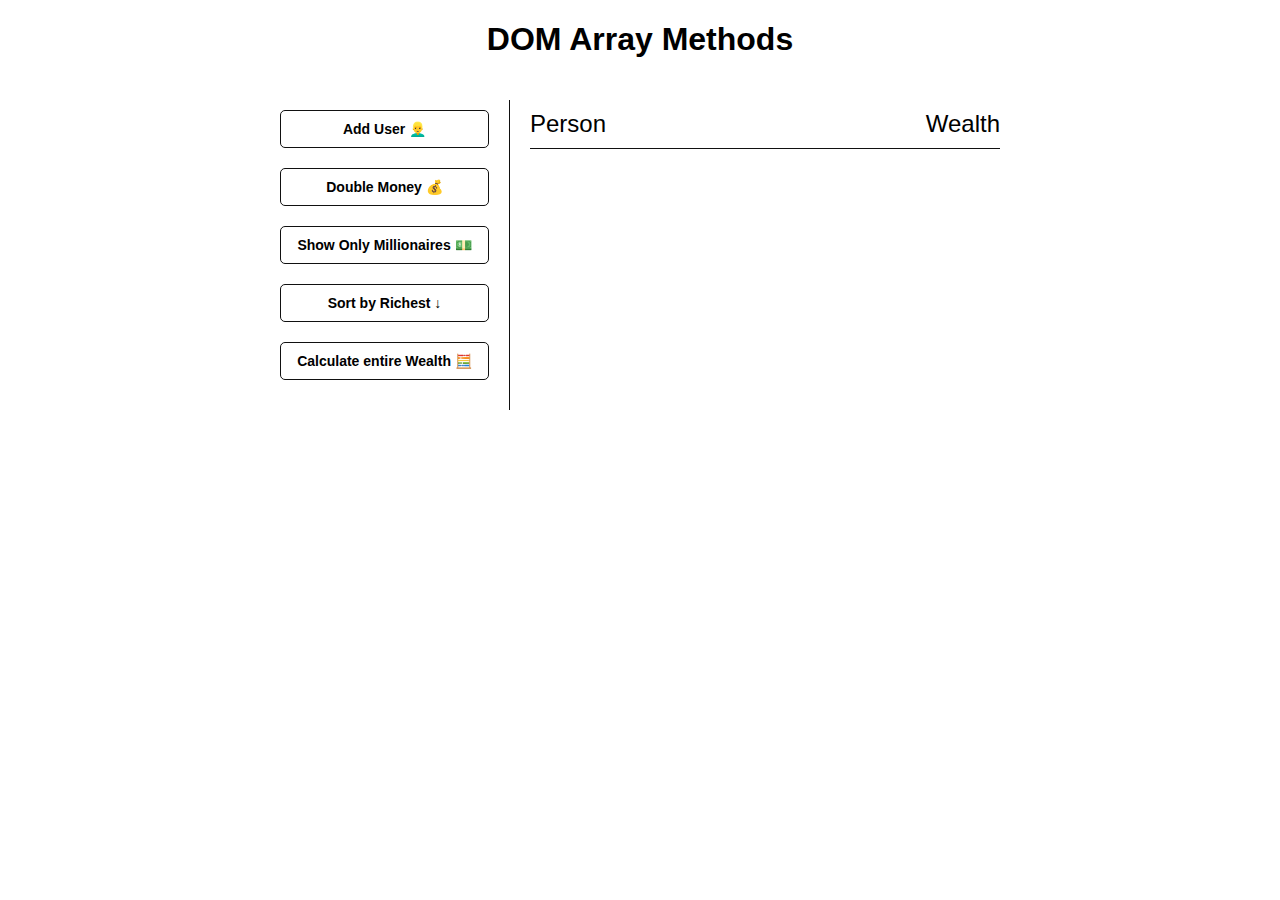
<file: DOM Array Methods/index.html>
<!DOCTYPE html>
<html lang="en">
<head>
    <meta charset="UTF-8">
    <meta name="viewport" content="width=device-width, initial-scale=1.0">
    <title>DOM Array Methods</title>
    <link rel="stylesheet" href="style.css">
</head>
<body>
    <h1>DOM Array Methods</h1>

    <div class="container">
        <aside>
            <button id="add-user">Add User 👱‍♂️</button>
            <button id="double">Double Money 💰</button>
            <button id="show-millionaires">Show Only Millionaires 💵</button>
            <button id="sort">Sort by Richest ↓</button>
            <button id="calculate-wealth">Calculate entire Wealth 🧮</button>
        </aside>

        <main id="main">
            <h2><strong>Person</strong> Wealth</h2>
        </main>
    </div>

    <script src="script.js"></script>
</body>
</html>
</file>
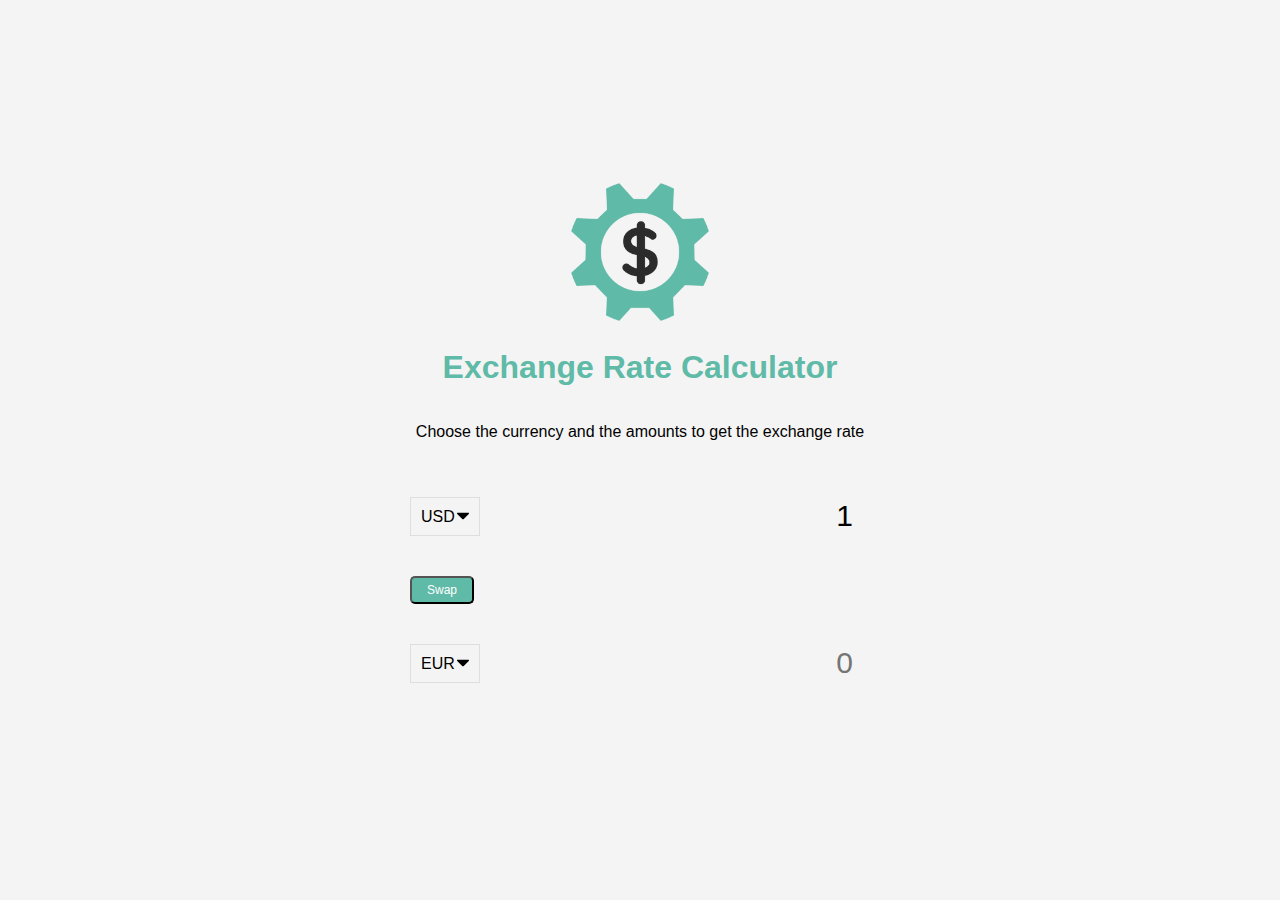
<file: Exchange Rate Calculator/index.html>
<!DOCTYPE html>
<html lang="en">
<head>
    <meta charset="UTF-8">
    <meta name="viewport" content="width=device-width, initial-scale=1.0">
    <title>Exchange Rate Calculator</title>
    <link rel="stylesheet" href="style.css">
</head>
<body>
    <img src="img/money.png" class="money-img">
    <h1>Exchange Rate Calculator</h1>
    <p>Choose the currency and the amounts to get the exchange rate</p>
    <div class="container">
        <div class="currency">
            <select name="" id="currency-one">
                <option value="AED">AED</option>
                <option value="ARS">ARS</option>
                <option value="AUD">AUD</option>
                <option value="BGN">BGN</option>
                <option value="BRL">BRL</option>
                <option value="BSD">BSD</option>
                <option value="CAD">CAD</option>
                <option value="CHF">CHF</option>
                <option value="CLP">CLP</option>
                <option value="CNY">CNY</option>
                <option value="COP">COP</option>
                <option value="CZK">CZK</option>
                <option value="DKK">DKK</option>
                <option value="DOP">DOP</option>
                <option value="EGP">EGP</option>
                <option value="EUR">EUR</option>
                <option value="FJD">FJD</option>
                <option value="GBP">GBP</option>
                <option value="GTQ">GTQ</option>
                <option value="HKD">HKD</option>
                <option value="HRK">HRK</option>
                <option value="HUF">HUF</option>
                <option value="IDR">IDR</option>
                <option value="ILS">ILS</option>
                <option value="INR">INR</option>
                <option value="ISK">ISK</option>
                <option value="JPY">JPY</option>
                <option value="KRW">KRW</option>
                <option value="KZT">KZT</option>
                <option value="MXN">MXN</option>
                <option value="MYR">MYR</option>
                <option value="NOK">NOK</option>
                <option value="NZD">NZD</option>
                <option value="PAB">PAB</option>
                <option value="PEN">PEN</option>
                <option value="PHP">PHP</option>
                <option value="PKR">PKR</option>
                <option value="PLN">PLN</option>
                <option value="PYG">PYG</option>
                <option value="RON">RON</option>
                <option value="RUB">RUB</option>
                <option value="SAR">SAR</option>
                <option value="SEK">SEK</option>
                <option value="SGD">SGD</option>
                <option value="THB">THB</option>
                <option value="TRY">TRY</option>
                <option value="TWD">TWD</option>
                <option value="UAH">UAH</option>
                <option value="USD" selected>USD</option>
                <option value="UYU">UYU</option>
                <option value="VND">VND</option>
                <option value="ZAR">ZAR</option>
            </select>
            <input type="number" id="amount-one" placeholder="0" value="1">
        </div>

        <div class="swap-rate-container">
            <button class="btn" id="swap">Swap</button>
            <div class="rate" id="rate"></div>
        </div>

        <div class="currency">
            <select name="" id="currency-two">
                <option value="AED">AED</option>
                <option value="ARS">ARS</option>
                <option value="AUD">AUD</option>
                <option value="BGN">BGN</option>
                <option value="BRL">BRL</option>
                <option value="BSD">BSD</option>
                <option value="CAD">CAD</option>
                <option value="CHF">CHF</option>
                <option value="CLP">CLP</option>
                <option value="CNY">CNY</option>
                <option value="COP">COP</option>
                <option value="CZK">CZK</option>
                <option value="DKK">DKK</option>
                <option value="DOP">DOP</option>
                <option value="EGP">EGP</option>
                <option value="EUR" selected>EUR</option>
                <option value="FJD">FJD</option>
                <option value="GBP">GBP</option>
                <option value="GTQ">GTQ</option>
                <option value="HKD">HKD</option>
                <option value="HRK">HRK</option>
                <option value="HUF">HUF</option>
                <option value="IDR">IDR</option>
                <option value="ILS">ILS</option>
                <option value="INR">INR</option>
                <option value="ISK">ISK</option>
                <option value="JPY">JPY</option>
                <option value="KRW">KRW</option>
                <option value="KZT">KZT</option>
                <option value="MXN">MXN</option>
                <option value="MYR">MYR</option>
                <option value="NOK">NOK</option>
                <option value="NZD">NZD</option>
                <option value="PAB">PAB</option>
                <option value="PEN">PEN</option>
                <option value="PHP">PHP</option>
                <option value="PKR">PKR</option>
                <option value="PLN">PLN</option>
                <option value="PYG">PYG</option>
                <option value="RON">RON</option>
                <option value="RUB">RUB</option>
                <option value="SAR">SAR</option>
                <option value="SEK">SEK</option>
                <option value="SGD">SGD</option>
                <option value="THB">THB</option>
                <option value="TRY">TRY</option>
                <option value="TWD">TWD</option>
                <option value="UAH">UAH</option>
                <option value="USD">USD</option>
                <option value="UYU">UYU</option>
                <option value="VND">VND</option>
                <option value="ZAR">ZAR</option>
            </select>
            <input type="number" id="amount-two" placeholder="0">
        </div>
    </div>

    <script src="script.js"></script>
</body>
</html>
</file>
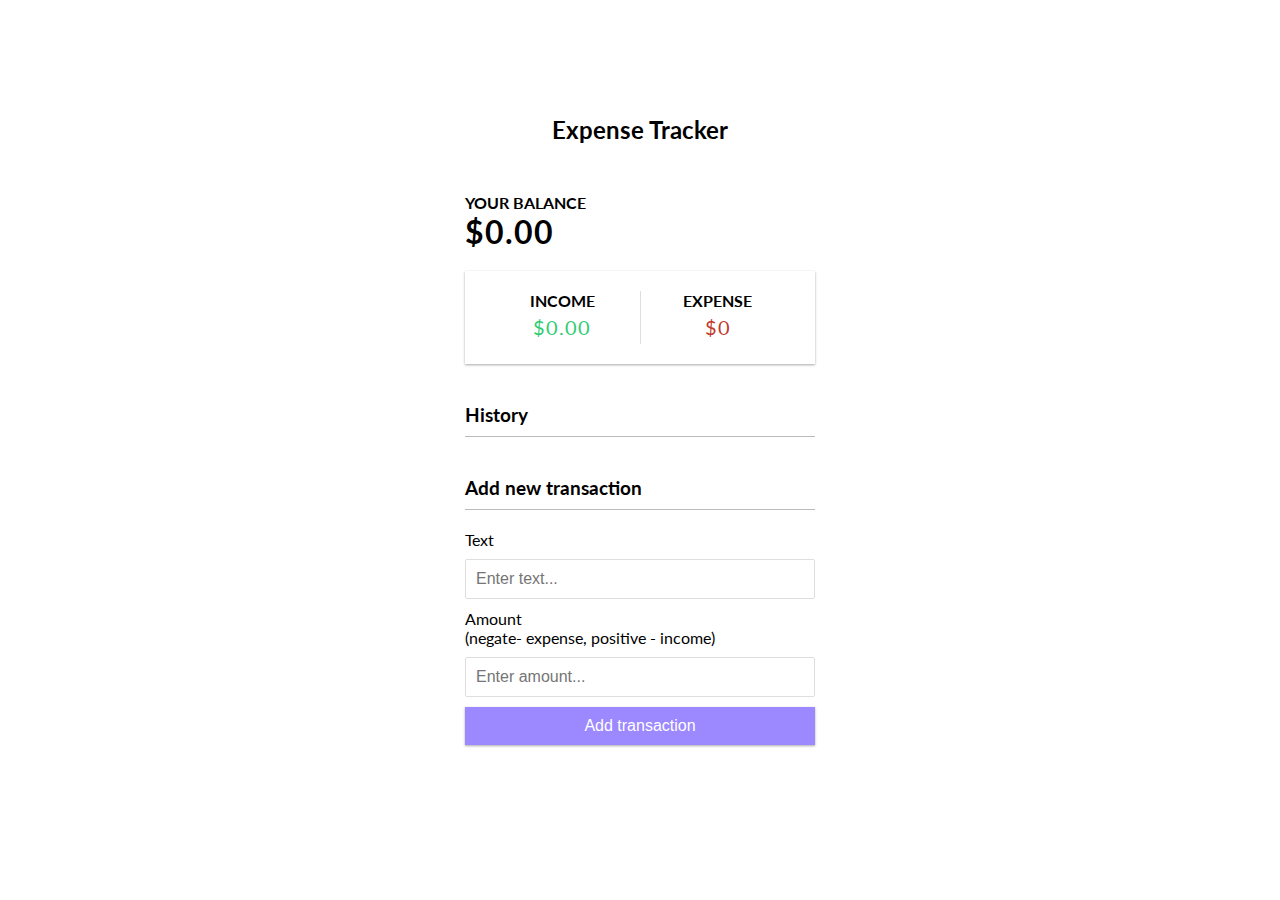
<file: Expense Tracker/index.html>
<!DOCTYPE html>
<html lang="en">
<head>
    <meta charset="UTF-8">
    <meta name="viewport" content="width=device-width, initial-scale=1.0">
    <title>Expense Tracker</title>
    <link rel="stylesheet" href="style.css">
</head>
<body>
    <h2>Expense Tracker</h2>

    <div class="container">
        <h4>Your Balance</h4>
        <h1 id="balance">$0.00</h1>

        <div class="inc-exp-container">
            <div>
                <h4>Income</h4>
                <p id="money-plus" class="money plus">+$0.00</p>
            </div>
            <div>
                <h4>Expense</h4>
                <p id="money-minus" class="money minus">-$0.00</p>
            </div>
        </div>

        <h3>History</h3>
        <ul id="list" class="list">
            <!-- <li class="minus">Cash <span>-$400</span><button class="delete-btn">x</button></li> -->
        </ul>

        <h3>Add new transaction</h3>
        <form id="form">
            <div class="form-control">
                <label for="text">Text</label>
                <input type="text" id="text" placeholder="Enter text...">
            </div>
            <div class="form-control">
                <label for="amount">Amount <br> (negate- expense, positive - income)</label>
                <input type="number" id="amount" placeholder="Enter amount...">
            </div>
            <button class="btn">Add transaction</button>
        </form>

    </div>
    

    <script src="script.js"></script>
</body>
</html>
</file>
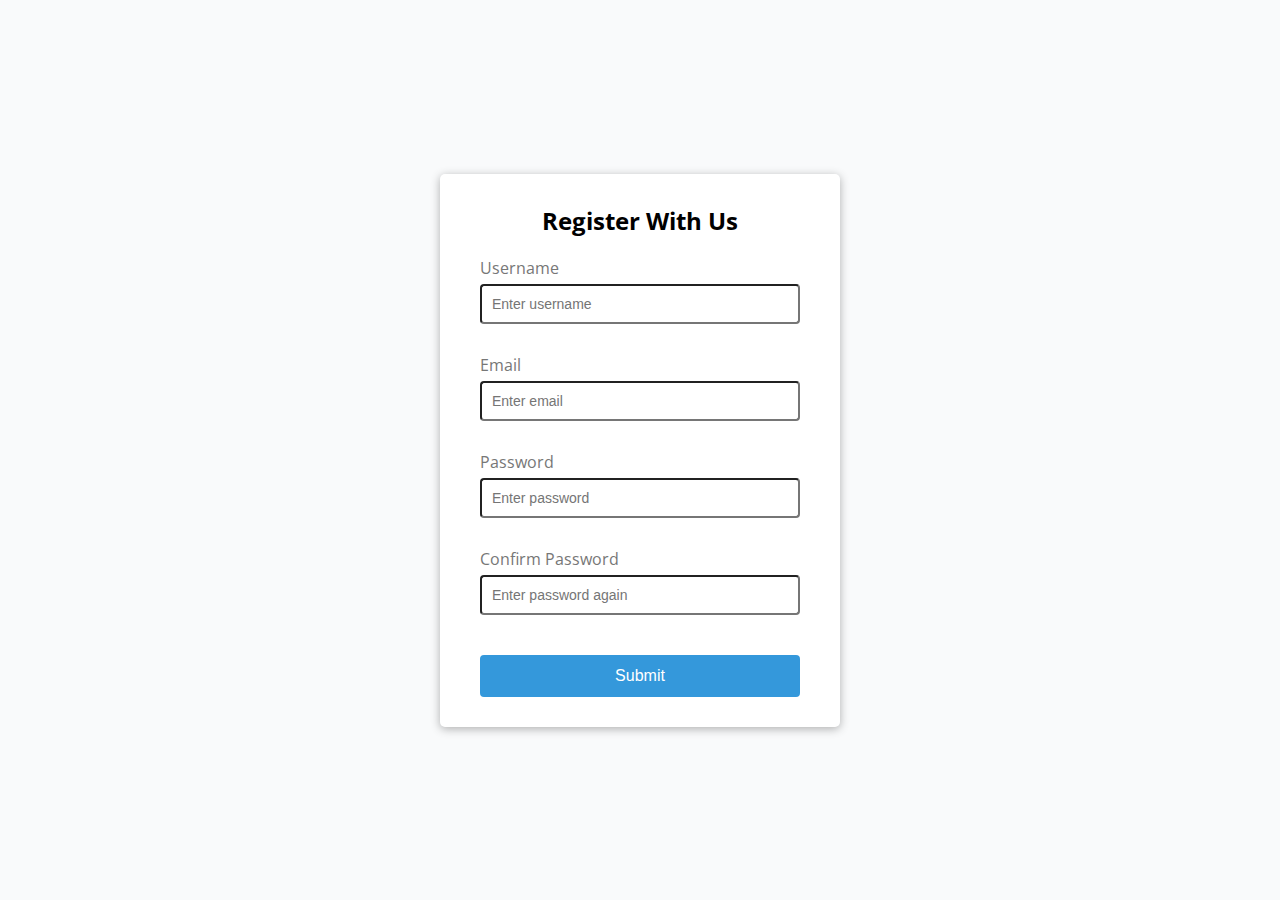
<file: Form Validator/index.html>
<!DOCTYPE html>
<html lang="en">
<head>
    <meta charset="UTF-8">
    <meta name="viewport" content="width=device-width, initial-scale=1.0">
    <link rel="stylesheet" href="style.css">
    <title>Form</title>
</head>
<body>
    <div class="container">
        <form id="form" class="form">
            <h2>Register With Us</h2>
            <div class="form-control">
                <label for="username">Username</label>
                <input type="text" id="username" placeholder="Enter username">
                <small>Error message</small>
            </div>
            <div class="form-control">
                <label for="email">Email</label>
                <input type="text" id="email" placeholder="Enter email">
                <small>Error message</small>
            </div>
            <div class="form-control">
                <label for="password">Password</label>
                <input type="password" id="password" placeholder="Enter password">
                <small>Error message</small>
            </div>
            <div class="form-control">
                <label for="password2">Confirm Password</label>
                <input type="password" id="password2" placeholder="Enter password again">
                <small>Error message</small>
            </div>
            <button>Submit</button>
        </form>
    </div>

    <script src="script.js"></script>
</body>
</html>
</file>
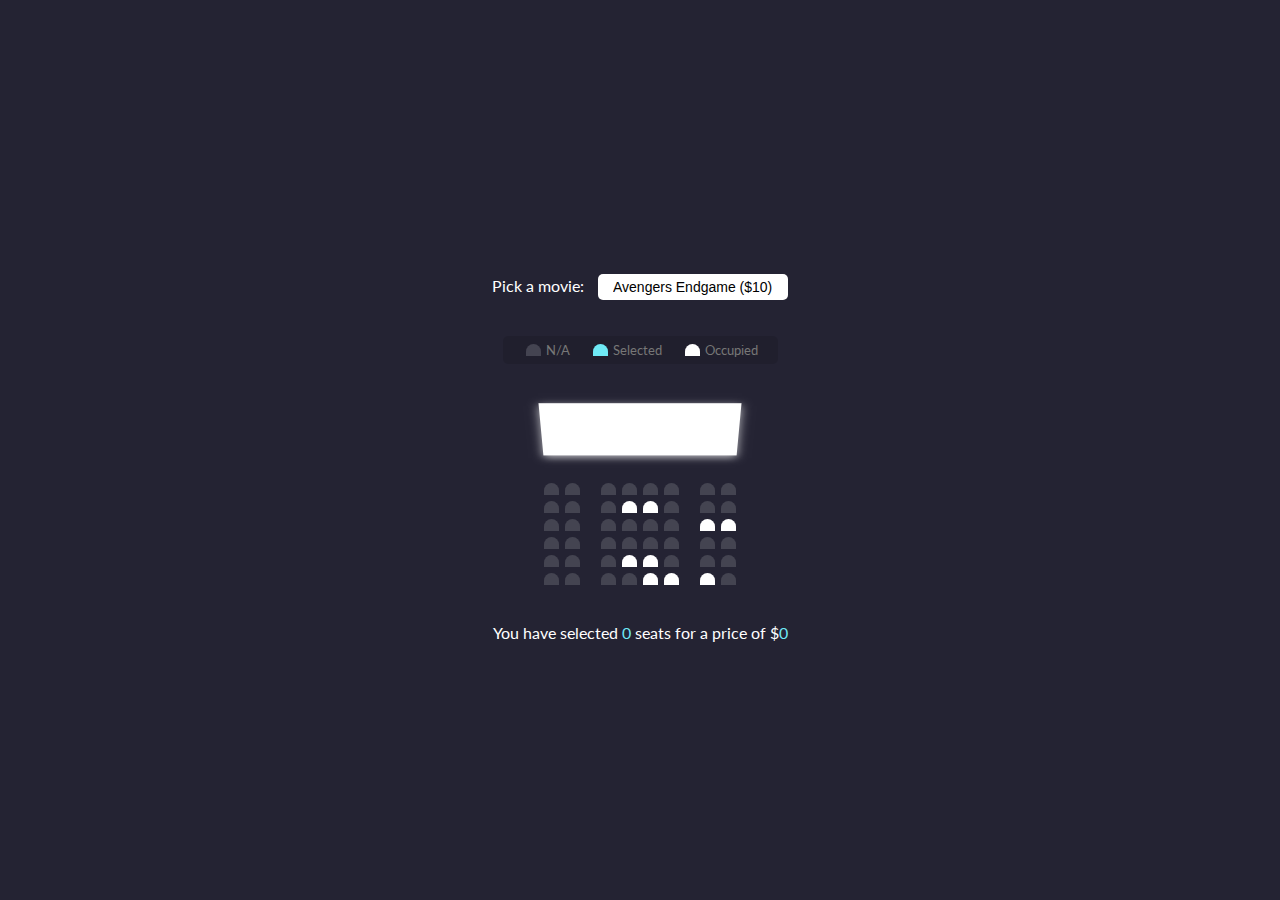
<file: Movie Seat Booking/index.html>
<!DOCTYPE html>
<html lang="en">
<head>
    <meta charset="UTF-8">
    <meta name="viewport" content="width=device-width, initial-scale=1.0">
    <link rel="stylesheet" href="style.css">
    <title>Movie Seat Booking</title>
</head>
<body>
    <div class="movie-container">
        <label for="">Pick a movie:</label>
        <select id="movie">
            <option value="10">Avengers Endgame ($10)</option>
            <option value="12">Lord of the Rings ($12)</option>
            <option value="8">Toy Story 4 ($8)</option>
            <option value="9">Joker ($9)</option>
        </select>
    </div>

    <ul class="showcase">
        <li>
            <div class="seat"></div>
            <small>N/A</small>
        </li>
        <li>
            <div class="seat selected"></div>
            <small>Selected</small>
        </li>
        <li>
            <div class="seat occupied"></div>
            <small>Occupied</small>
        </li>
    </ul>

    <div class="container">
        <div class="screen"></div>
        <div class="row">
            <div class="seat"></div>
            <div class="seat"></div>
            <div class="seat"></div>
            <div class="seat"></div>
            <div class="seat"></div>
            <div class="seat"></div>
            <div class="seat"></div>
            <div class="seat"></div>
        </div>
        <div class="row">
            <div class="seat"></div>
            <div class="seat"></div>
            <div class="seat"></div>
            <div class="seat occupied"></div>
            <div class="seat occupied"></div>
            <div class="seat"></div>
            <div class="seat"></div>
            <div class="seat"></div>
        </div>
        <div class="row">
            <div class="seat"></div>
            <div class="seat"></div>
            <div class="seat"></div>
            <div class="seat"></div>
            <div class="seat"></div>
            <div class="seat"></div>
            <div class="seat occupied"></div>
            <div class="seat occupied"></div>
        </div>
        <div class="row">
            <div class="seat"></div>
            <div class="seat"></div>
            <div class="seat"></div>
            <div class="seat"></div>
            <div class="seat"></div>
            <div class="seat"></div>
            <div class="seat"></div>
            <div class="seat"></div>
        </div>
        <div class="row">
            <div class="seat"></div>
            <div class="seat"></div>
            <div class="seat"></div>
            <div class="seat occupied"></div>
            <div class="seat occupied"></div>
            <div class="seat"></div>
            <div class="seat"></div>
            <div class="seat"></div>
        </div>
        <div class="row">
            <div class="seat"></div>
            <div class="seat"></div>
            <div class="seat"></div>
            <div class="seat"></div>
            <div class="seat occupied"></div>
            <div class="seat occupied"></div>
            <div class="seat occupied"></div>
            <div class="seat"></div>
        </div>
    </div>

    <p class="text">You have selected <span id="count">0</span> seats for a price of $<span id="total">0</span></p>

    <script src="script.js"></script>
</body>
</html>
</file>
<file: DOM Array Methods/style.css>
* {
    box-sizing: border-box;
}

body {
    background: #ffff;
    font-family: Arial, Helvetica, sans-serif;
    display: flex;
    flex-direction: column;
    align-items: center;
    min-height: 100vh;
    margin: 0;
}

.container {
    display: flex;
    padding: 20px;
    margin: 0 auto;
    max-width: 100%;
    width: 800px;
}

aside {
    padding: 10px 20px;
    width: 250px;
    border-right: 1px solid #111;
}

button {
    cursor: pointer;
    background-color: #fff;
    border: solid 1px #111;
    border-radius: 5px;
    display: block;
    width: 100%;
    padding: 10px;
    margin-bottom: 20px;
    font-weight: bold;
    font-size: 14px;
}

main {
    flex: 1;
    padding: 10px 20px;
}

h2 {
    border-bottom: 1px solid #111;
    padding-bottom: 10px;
    display: flex;
    justify-content: space-between;
    font-weight: 300;
    margin: 0 0 20px;
}

h3 {
    background-color: #fff;
    border-bottom: 1px solid #111;
    padding: 10px;
    display: flex;
    justify-content: space-between;
    font-weight: 300;
    margin: 20px 0 0;
}

.person {
    display: flex;
    justify-content: space-between;
    font-size: 20px;
    margin-bottom: 10px;
}
</file>
<file: Exchange Rate Calculator/style.css>
:root {
    --primary--color: #5fbaa7;
}

* {
    box-sizing: border-box;
}

body {
    background-color: #f4f4f4;
    font-family: Arial, Helvetica, sans-serif;
    display: flex;
    flex-direction: column;
    align-items: center;
    justify-content: center;
    height: 100vh;
    margin: 0;
    padding: 20px;
}

h1 {
    color: var(--primary--color)
}

p {
    text-align: center;
}

.btn {
    color: #fff;
    background: var(--primary--color);
    cursor: pointer;
    border-radius: 5px;
    font-size: 12px;
    padding: 5px 15px;
}

.money-img {
    width: 150px;
}

.currency {
    padding: 40px 0;
    display: flex;
    align-items: center;
    justify-content: space-between;
}

.currency select {
    padding: 10px 20px 10px 10px;
    -moz-appearance: none;
    -webkit-appearance: none;
    appearance: none;
    border: 1px solid #dedede;
    font-size: 16px;
    background: transparent;
    background-image: url('data:image/svg+xml;charset=US-ASCII,%3Csvg%20xmlns%3D%22http%3A%2F%2Fwww.w3.org%2F2000%2Fsvg%22%20width%3D%22292.4%22%20height%3D%22292.4%22%3E%3Cpath%20fill%3D%22%20000002%22%20d%3D%22M287%2069.4a17.6%2017.6%200%200%200-13-5.4H18.4c-5%200-9.3%201.8-12.9%205.4A17.6%2017.6%200%200%200%200%2082.2c0%205%201.8%209.3%205.4%2012.9l128%20127.9c3.6%203.6%207.8%205.4%2012.8%205.4s9.2-1.8%2012.8-5.4L287%2095c3.5-3.5%205.4-7.8%205.4-12.8%200-5-1.9-9.2-5.5-12.8z%22%2F%3E%3C%2Fsvg%3E');
    background-position: right 10px top 50%, 0, 0;
    background-size: 12px auto, 100%;
    background-repeat: no-repeat;
}

.currency input {
    border: 0;
    background: transparent;
    font-size: 30px;
    text-align: right;
}

.swap-rate-container {
    display: flex;
    align-items: center;
    justify-content: space-between;
}

.rate {
    color: var(--primary--color);
    font-size: 14px;
    padding: 0 10px;
}

select:focus,
input:focus,
button:focus {
    outline: 0;
}

@media(max-width: 600px) {
    .currency input {
        width: 200px;
    }
}
</file>
<file: Expense Tracker/style.css>
@import url('https://fonts.googleapis.com/css?family=Lato&display=swap');

:root {
    --box-shadow: 0 1px 3px rgba(0, 0, 0, 0.12), 0 1px 2px rgba(0, 0, 0, 0.24);
}

* {
    box-sizing: border-box;
}

body {
    background-color: f7f7f7;
    display: flex;
    flex-direction: column;
    align-items: center;
    justify-content: center;
    min-height: 100vh;
    margin: 0;
    font-family: 'Lato', sans-serif;
}

.container {
    margin: 30px auto;
    width: 350px;
}

h1 {
    letter-spacing: 1px;
    margin: 0;
}

h3 {
    border-bottom: 1px solid #bbb;
    padding-bottom: 10px;
    margin: 40px 0 10px;
}

h4 {
    margin: 0;
    text-transform: uppercase;
}

.inc-exp-container {
    background-color: #fff;
    box-shadow: var(--box-shadow);
    padding: 20px;
    display: flex;
    justify-content: space-between;
    margin: 20px 0;
}

.inc-exp-container > div {
    flex: 1;
    text-align: center;
}

.inc-exp-container > div:first-of-type {
    border-right: 1px solid #dedede;
}

.money {
    font-size: 20px;
    letter-spacing: 1px;
    margin: 5px 0;
}

.money.plus {
    color: #2ecc71;
}

.money.minus {
    color: #c0392b;
}

label {
    display: inline-block;
    margin: 10px 0;
}

input[type='text'],
input[type='number'] {
    border: 1px solid #dedede;
    border-radius: 2px;
    display: block;
    font-size: 16px;
    padding: 10px;
    width: 100%;
}

.btn {
    cursor: pointer;
    background-color: #9c88ff;
    box-shadow: var(--box-shadow);
    color: #fff;
    border: 0;
    display: block;
    font-size: 16px;
    margin: 10px 0 30px;
    padding: 10px;
    width: 100%;
}

.btn:focus, .delete-btn:focus {
    outline: 0;
}

.list {
    list-style-type: none;
    padding: 0;
    margin-bottom: 40px;
}

.list li {
    background-color: #fff;
    box-shadow: var(--box-shadow);
    color: #333;
    display: flex;
    justify-content: space-between;
    position: relative;
    padding: 10px;
    margin: 10px 0;
}

.list li.plus {
    border-right: 5px solid #2ecc71;
}

.list li.minus {
    border-right: 5px solid #c0392b;
}

.delete-btn {
    cursor: pointer;
    background-color: #e74c3c;
    border: 0;
    color: #fff;
    font-size: 20px;
    line-height: 20px;
    padding: 2px 5px;
    position: absolute;
    top: 50%;
    left: 0;
    transform: translate(-100%, -50%);
    opacity: 0;
    transition: opacity 0.3s ease;
}

.list li:hover .delete-btn {
    opacity: 1;
}
</file>
<file: Form Validator/style.css>
@import url('https://fonts.googleapis.com/css?family=Open+Sans&display=swap');

:root {
    --success-color: #2ecc71;
    --error-color: #e74c3c;
}


* {
    box-sizing: border-box;
}

body {
    background-color: #f9fafb;
    font-family: 'Open Sans', sans-serif;
    display: flex;
    align-items: center;
    justify-content: center;
    min-height: 100vh;
    margin: 0;
}

.container {
    background-color: #fff;
    border-radius: 5px;
    box-shadow: 0 2px 10px rgba(0,0,0,0.3);
    width: 400px;
}

h2 {
    text-align: center;
    margin: 0 0 20px;
}

.form {
    padding: 30px 40px;
}

.form-control {
    margin-bottom: 10px;
    padding-bottom: 20px;
    position: relative;
}

.form-control label {
    color: #777;
    display: block;
    margin-bottom: 5px;
}

.form-control input {
    border: 2px solid Ff0f0f0;
    border-radius: 4px;
    display: block;
    width: 100%;
    padding: 10px;
    font-size: 14px;
}

.form-control input:focus {
    outline: 0;
    border-color: #777;
}

.form-control.success input {
    border-color: var(--success-color);
}

.form-control.error input {
    border-color: var(--error-color);
}

.form-control small {
    color: var(--error-color);
    position: absolute;
    bottom: 0;
    left: 0;
    visibility: hidden;
}

.form-control.error small {
    visibility: visible;
}

.form button {
    cursor: pointer;
    background-color: #3498db;
    border: 2px solid #3498db;
    border-radius: 4px;
    color: #fff;
    display: block;
    font-size: 16px;
    padding: 10px;
    margin-top: 20px;
    width: 100%;
}
</file>
<file: Movie Seat Booking/style.css>
@import url('https://fonts.googleapis.com/css?family=Lato&display=swap');

* {
    box-sizing: border-box;
}

body {
    background-color: #242333;
    color: #fff;
    display: flex;
    flex-direction: column;
    align-items: center;
    justify-content: center;
    height: 100vh;
    font-family: 'Lato', sans-serif;
    margin: 0;
}

.movie-container {
    margin: 20px 0;
}

.movie-container select {
    background-color: #fff;
    border: 0;
    border-radius: 5px;
    font-size: 14px;
    margin-left: 10px;
    padding: 5px 15px 5px 15px;
    -moz-appearance: none;
    -webkit-appearance: none;
    appearance: none;
}

.container {
    perspective: 1000px;
    margin-bottom: 30px;
}

.seat {
    background-color: #444451;
    height: 12px;
    width: 15px;
    margin: 3px;
    border-top-left-radius: 10px;
    border-top-right-radius: 10px;
}

.seat.selected {
    background-color: #6feaf6;
}

.seat.occupied {
    background-color: #fff;
}

.seat:nth-of-type(2) {
    margin-right: 18px;
}

.seat:nth-last-of-type(2) {
    margin-left: 18px;
}

.seat:not(.occupied):hover {
    cursor: pointer;
    transform: scale(1.2);
}

.showcase .seat:not(.occupied):hover {
    cursor: default;
    transform: scale(1);
}

.showcase {
    background: rgba(0, 0, 0, 0.1);
    padding: 5px 10px;
    border-radius: 5px;
    color: #777;
    list-style-type: none;
    display: flex;
    justify-content: space-between;
}

.showcase li {
    display: flex;
    align-items: center;
    justify-content: center;
    margin: 0 10px;
}

.showcase li small {
    margin-left: 2px;
}

.row {
    display: flex;
}

.screen {
    background-color: #fff;
    height: 70px;
    width: 100%;
    margin: 15px 0;
    transform: rotateX(-45deg);
    box-shadow: 0 3px 10px rgba(255, 255, 255, 0.7);
}

p.text {
    margin: 5px 0;
}

p.text span {
    color: #6feaf6;
}
</file>
